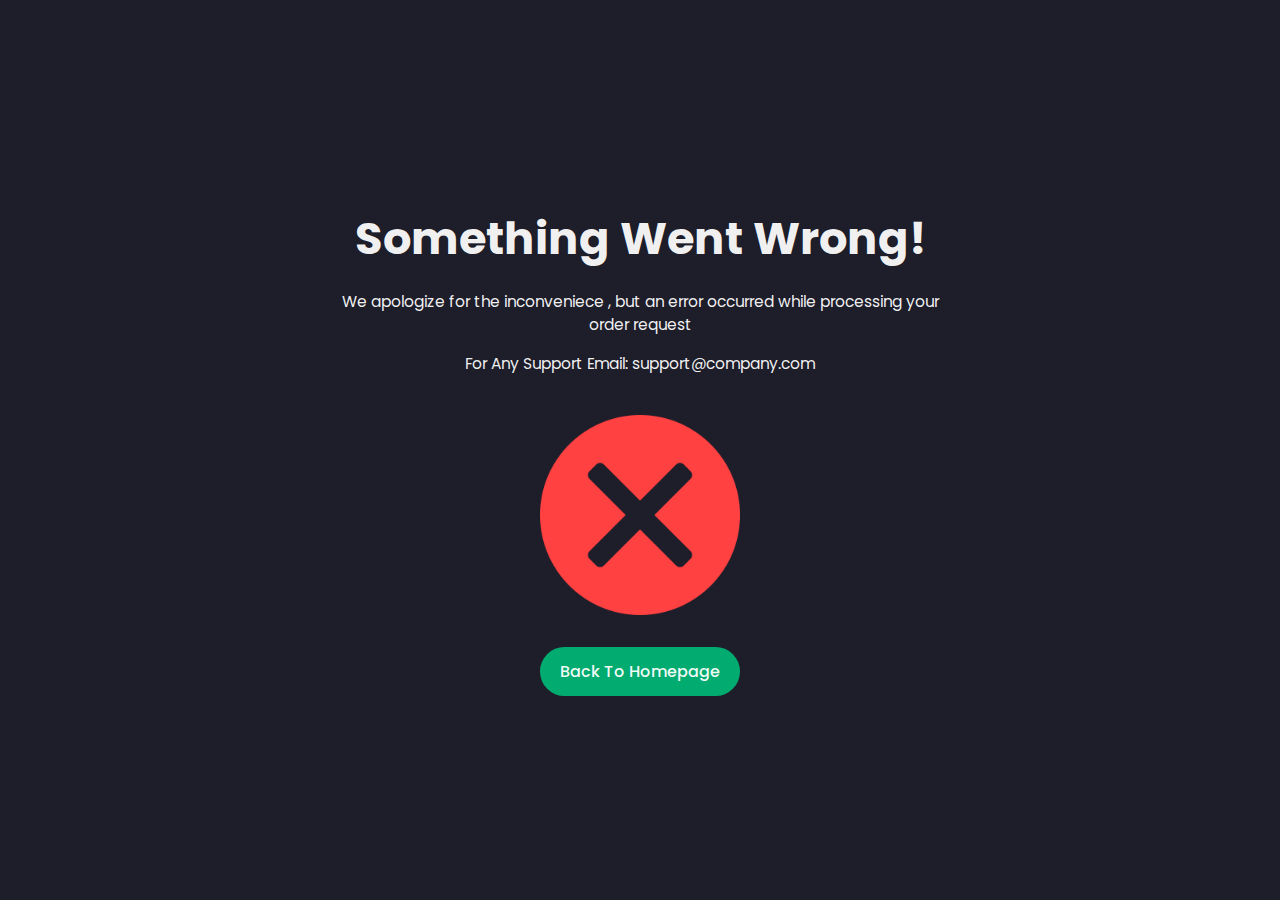
<file: e-commerce website/cancel.html>
<!DOCTYPE html>
<html lang="en">
  <head>
    <meta charset="UTF-8">
    <meta name="viewport" content="width=device-width, initial-scale=1.0">
    <meta http-equiv="X-UA-Compatible" content="ie=edge">
    <title>Payment Cancel</title>
    <link rel="stylesheet" href="style.css">
  </head>
  <body>
	<div class="sc-container">
        <h1>Something Went Wrong!</h1>
        <p>We apologize for the inconveniece , but an error occurred while processing your order request</p>
        <p>For Any Support Email: support@company.com</p>
        <img src="pics/cancel.png" alt="" />
        <a href="#" class="sc-btn">Back To Homepage</a>
    </div>
  </body>
</html>
</file>
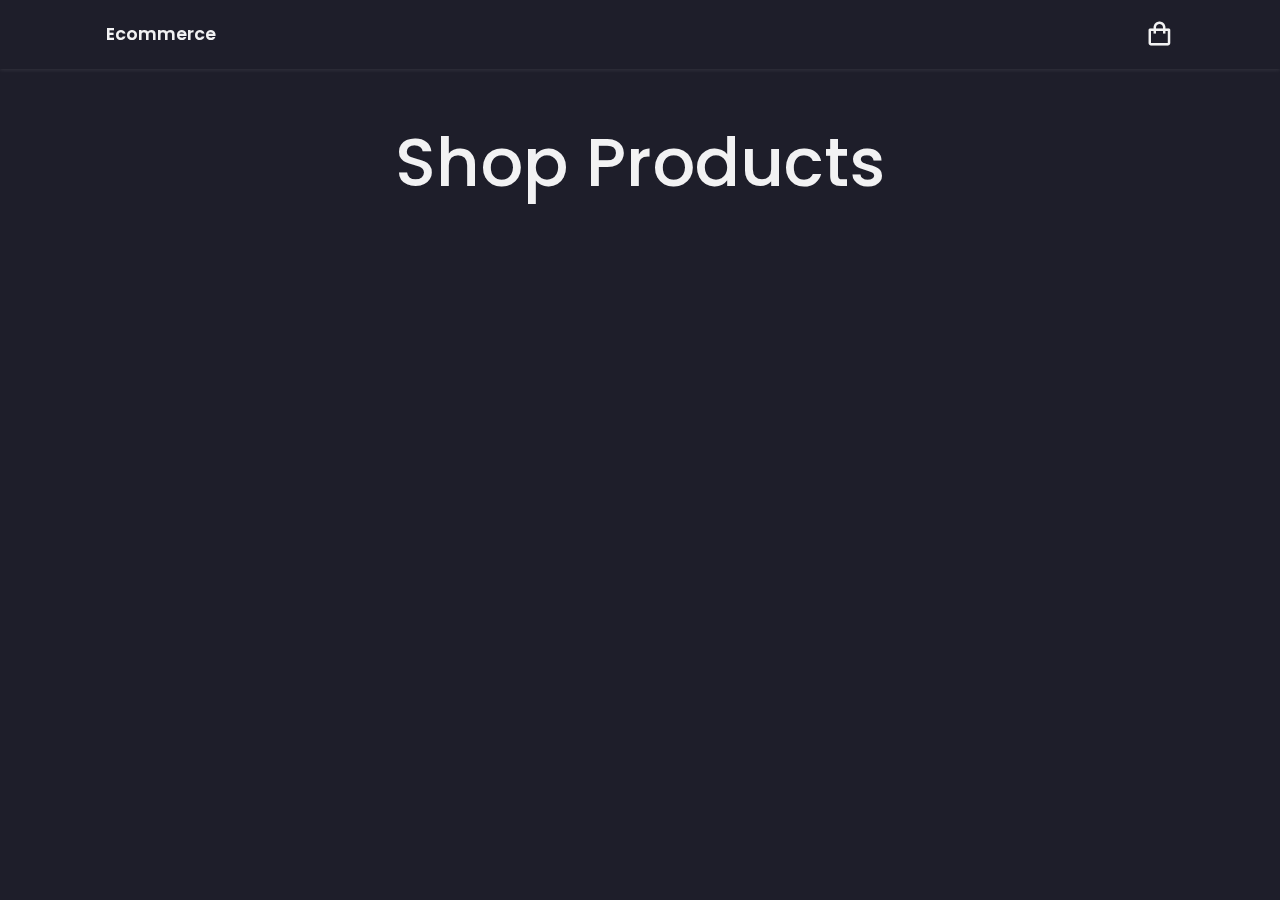
<file: e-commerce website/index2.html>
<!DOCTYPE html>
<html lang="en">
<head>
    <meta charset="UTF-8">
    <meta http-equiv="X-UA-Compatible" content="IE=edge">
    <meta name="viewport" content="width=device-width, initial-scale=1.0">
    <title>Ecommerce Website</title>
    <!-- link to CSS-->
    <link rel="stylesheet" href="style.css">
    <!-- Box Icons-->
    <link href='https://unpkg.com/boxicons@2.1.4/css/boxicons.min.css' rel='stylesheet'>
    <style>
        /* Add your styles here */
        .cart {
            display: none; /* Hide cart by default */
            /* Other styling */
        }
        .cart.active {
            display: block; /* Show cart when it has the 'active' class */
            /* Other styling */
        }
    </style>
</head>
<body>
   <header>
    <!--Nav-->
    <div class="nav container">
        <!--Logo-->
        <a href="#" class="logo">Ecommerce</a>
        <!-- Cart Icon -->
        <i class="bx bx-shopping-bag" id="cart-icon" data-quantity="0"></i>
        <!-- cart -->
        <div class="cart">
            <h2 class="cart-title">Your Cart</h2>
            <!-- Content -->
            <div class="cart-content">
                <div class="cart-box">
                    <div class="detail-box">
                        <img src="pics/product1.jpeg" alt="" class="cart-img" />
                        <div class="total-title">Total</div>
                        <div class="total-price">R50</div>
                        <input type="number" value="1" class="cart-quantity" />
                    </div>
                    <!--Remove Items-->
                    <i class="bx bx-trash-alt cart-remove"></i>
                </div>  
            </div>
            <!-- Total -->
            <div class="total">
                <div class="total-title">Total</div>  
                <div class="total-price">$0</div>  
            </div>
            <!--Buy Button -->
            <button type="button" class="btn-buy">Pay Now</button>
            <!-- Close Cart -->
            <i class="bx bx-x" id="close-cart"></i>
        </div>
    </div>
   </header>
   <!--Products-->
   <section class="shop container">
    <h2 class="section-title">Shop Products</h2>
    <div class="shop-content">
        <!-- Example product boxes... -->
    </div>
   </section>
   <!--Link To JS -->
   <script>
        // Get references to the elements
        let cartIcon = document.querySelector("#cart-icon");
        let cart = document.querySelector(".cart");
        let closeCart = document.querySelector("#close-cart");

        // Open Cart - Adds the 'active' class to the cart when the cart icon is clicked
        cartIcon.onclick = () => {
            cart.classList.add("active");
        };

        // Close Cart - Removes the 'active' class from the cart when the close icon is clicked
        closeCart.onclick = () => {
            cart.classList.remove("active");
        };
   </script>
</body>
</html>
</file>
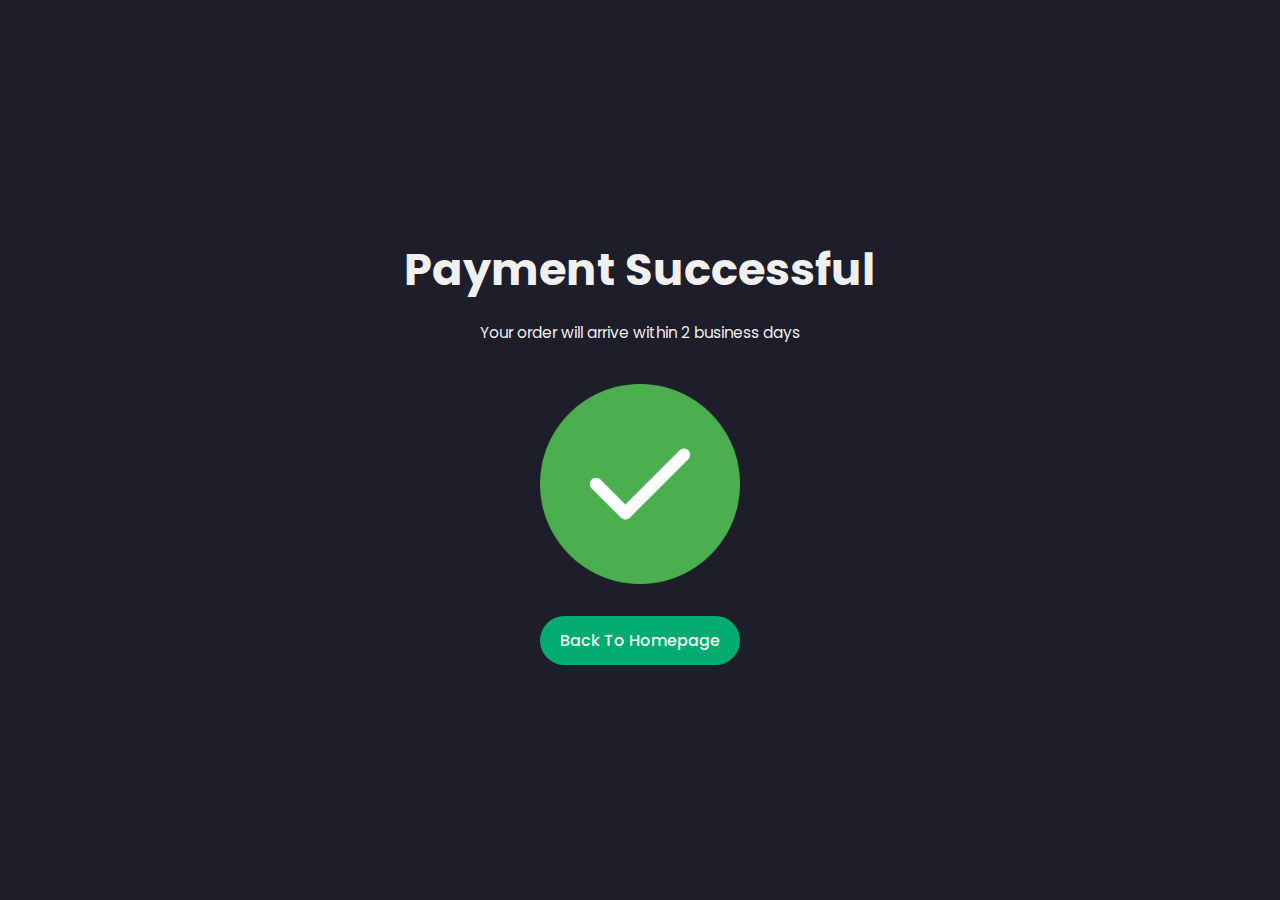
<file: e-commerce website/success.html>
<!DOCTYPE html>
<html lang="en">
  <head>
    <meta charset="UTF-8">
    <meta name="viewport" content="width=device-width, initial-scale=1.0">
    <meta http-equiv="X-UA-Compatible" content="ie=edge">
    <title>Successful Payment</title>
    <link rel="stylesheet" href="style.css">
  </head>
  <body>
	<div class="sc-container">
        <h1>Payment Successful</h1>
        <p>Your order will arrive within 2 business days</p>
        <img src="pics/success.png" alt="" />
        <a href="#" class="sc-btn">Back To Homepage</a>
    </div>
  </body>
</html>
</file>
<file: e-commerce website/style.css>
/* Google Fonts */
@import url('https://fonts.googleapis.com/css2?family=Pacifico&family=Poppins:ital,wght@0,200;0,300;0,400;0,500;0,600;0,700;1,300;1,400;1,500;1,600&display=swap');
*{
   font-family: 'Poppins', sans-serif;
   margin: 0;
   padding: 0;
   scroll-padding-top: 2rem;
   scroll-behavior: smooth;
   box-sizing: border-box;
   list-style: none;
   text-decoration: none;

}
/* Some Variables */
:root {
    --main-color: #fd4646;
    --text-color: #02ac70;
    --bg-color: #fffffff1;
    --container-color: #1e1e2a;
}
img {
    width: 100;
}
body{
    color: var(--bg-color);
    background: var(--container-color);
}
section{
    padding: 4rem 0 3rem;
}
.container{
    max-width: 1068px;
    margin: auto;
    width: 100%;
}
/* Header */
header{
    position: fixed;
    top: 0;
    left: 0;
    width: 100%;
    background: var(--container-color);
    box-shadow: 0 1px 4px hsla(0,0%,98%, 0.1);
    z-index: 100;
}
.nav{
    display: flex;
    align-items: center;
    justify-content: space-between;
    padding: 20px 0;
}
.logo{
    font-size: 1.1rem;
    color: var(--bg-color);
    font-weight: 600;
}
#cart-icon {
    position: relative;
    font-size: 1.8rem;
    cursor: pointer;

}



#cart-icon[data-quantity]::after{
    contain:'';
}

#cart-icon[data-quantity] ::after{
    content: "";
    position: absolute;
    top: 0;
    right: -12px;
    width: 20px;
    background: var(--text-color);
    border-radius: 50%;
    color: white;
    font-weight: 12px;
    display: flex;
    justify-content: center;
    align-items: center;
}

/* Cart */
.cart-content {
    position: fixed;
    top: 0;
    right: -100%;
    width: 360px;
    min-height: 100vh;
    padding: 20px;
    background: var(--container-color);
    box-shadow: -2px 0 4px hsl(0, 4%, 15% / 10%);
    transition: 0.3s cubic-bezier(0.075, 0.82, 0.165, 1);
}
.cart-active {
    right: 0;
    transition: 0.3s cubic-bezier(0.075,0.82, 0.165, 1)
}
.cart-product-title{
    text-align: center;
    font-size: 1.5rem;
    font-weight: 600;
    margin-top: 2rem;
}
.total{
    display: flex;
    justify-content: flex-end;
    margin-top: 1.5rem;
    border-top: 1px solid var(--text-color);
}
.total-title{
    font-size: 1.2rem;
    font-weight: 600;
    margin-top: 1rem;
}
.total-price {
    font-size: 1.075rem;
    margin: 1rem 0 0 0.7rem;
    color: var(--text-color); /* Ensure the text color is not the same as the background */
}

.btn-buy{
    display: flex;
    justify-content: center;
    margin: 1.5rem auto 0 auto;
    padding: 12px 20px;
    width: 50%;
    text-align: center;
    border-radius: 2rem;
    background: var(--text-color);
    color: var(--bg-color);
    font-size: 1rem;
    font-style: italic;
    font-weight: 500;
    cursor: pointer;
}
#close-cart{
    position: absolute;
    top: 1rem;
    right: 0.8rem;
    font-size: 2rem;
    color: var(--text-color);
    cursor: pointer;
}
.cart-box{
    display: grid;
    grid-template-columns: 32% 50% 18%;
    align-items: center;
    gap: 1rem;
    margin-top: 1rem;
}
.cart-img{
    width: 100px;
    height: 100px;
    object-fit: contain;
    object-position: center;
    padding: 10px;
}
.detail-box{
    display: grid;
    row-gap: 0.5rem;
}
.cart-product-title{
    font-size: 1rem;
    font-weight: 500;
    text-transform: uppercase;
}
.cart-price{
    font-weight: 500;
}
.cart-quantity{
    border: 1px solid var(--text-color);
    outline-color: var(--main-color);
    width: 2.8rem;
    text-align: center;
    font-size: 1rem;
    border-radius: 4px;
}
.cart-remove{
    font-size: 24px;
    color: var(--main-color);
    cursor: pointer;
}
.section-title{
    font-size: 4.2rem;
    font-weight: 500;
    text-align: center;
    margin-bottom: 1.5rem;
}
.shop {
    margin-top: 3rem;
}
.shop-content{
    display: grid;
    grid-template-columns: repeat(auto-fit, minmax(280px, auto));
    gap: 3.5rem;
}
.product-box{
    position: relative;
    background: #2d2e37;
    padding: 8px;
    border-radius: 8px;
    transition: 0.4s cubic-bezier(0.075, 0.82, 0.165, 1);

}
.product-box:hover {
    background: var(--bg-color);
    border: 1px solid #f0f0f0;
    box-shadow: 0 8px 32px hsla(0.75, 0.82, 0.165, 1);
    transition: 0.4s cubic-bezier(0.075, 0.82, 0.165, 1);

}
.product-box:hover .product-title,
.product-box:hover .price{
    color: #141414
}
/* Reduce image size */
.product-img {
    max-width: 300%; /* Limit image width to container width */
    height: auto; /* Maintain aspect ratio */
    max-height: 300px; /* Set a maximum height for the image */
    margin-bottom: 0.5rem;
}
.product-title{
    font-size: 1.1rem;
    font-weight: 600;
    text-transform: uppercase;
    margin-bottom: 0.8rem;
}
.price{
    font-weight: 500;
}
.add-cart {
    position: absolute;
    bottom: 10px;
    right: 10px;
    background: var(--text-color);
    color: var(--bg-color);
    padding: 10px;
    font-size: 1.2rem;
    border-radius: 50%;
    cursor: pointer;
    transition: background-color 0.3s ease; /* Add transition for smooth hover effect */
}

.add-cart:hover {
    background-color: hsl(302, 33%, 17%); /* Change background color on hover */
    color: white; /* Change text color on hover */
}
.sc-container{
    width: 100%;
    height: 100vh;
    display: flex;
    flex-direction: column;
    justify-content: center;
    align-items: center;

}
.sc-container img{
    width: 200px;
    margin: 2rem 0;
}
.sc-container h1{
    font-size: 2.8rem;
    margin-bottom: 10px;
}
.sc-container p {
    max-width: 600px;
    font-size: 0.97rem;
    text-align: center;
    margin: 0.5rem 0;
}
.sc-btn{
    padding:12px 20px;
    border-radius: 2rem;
    background: var(--text-color);
    color: var(--bg-color);
    font-size: 1rem;
    font-weight: 500;
}
/* Making Responsive */
@media (max-width: 400px) {
    .nav {
        padding: 14px 0;
    }
    section {
        padding: 3rem 0 2rem;
    }
    .container{
        margin: 0 auto;
        width: 90%;
    }
    .shop {
        margin-top: 2rem !important;
    }
}
@media (max-width: 360px) {
    .shop {
        margin-top: 1rem !important;
    }
    .cart {
        width: 280px;

    }
    
}
</file>
